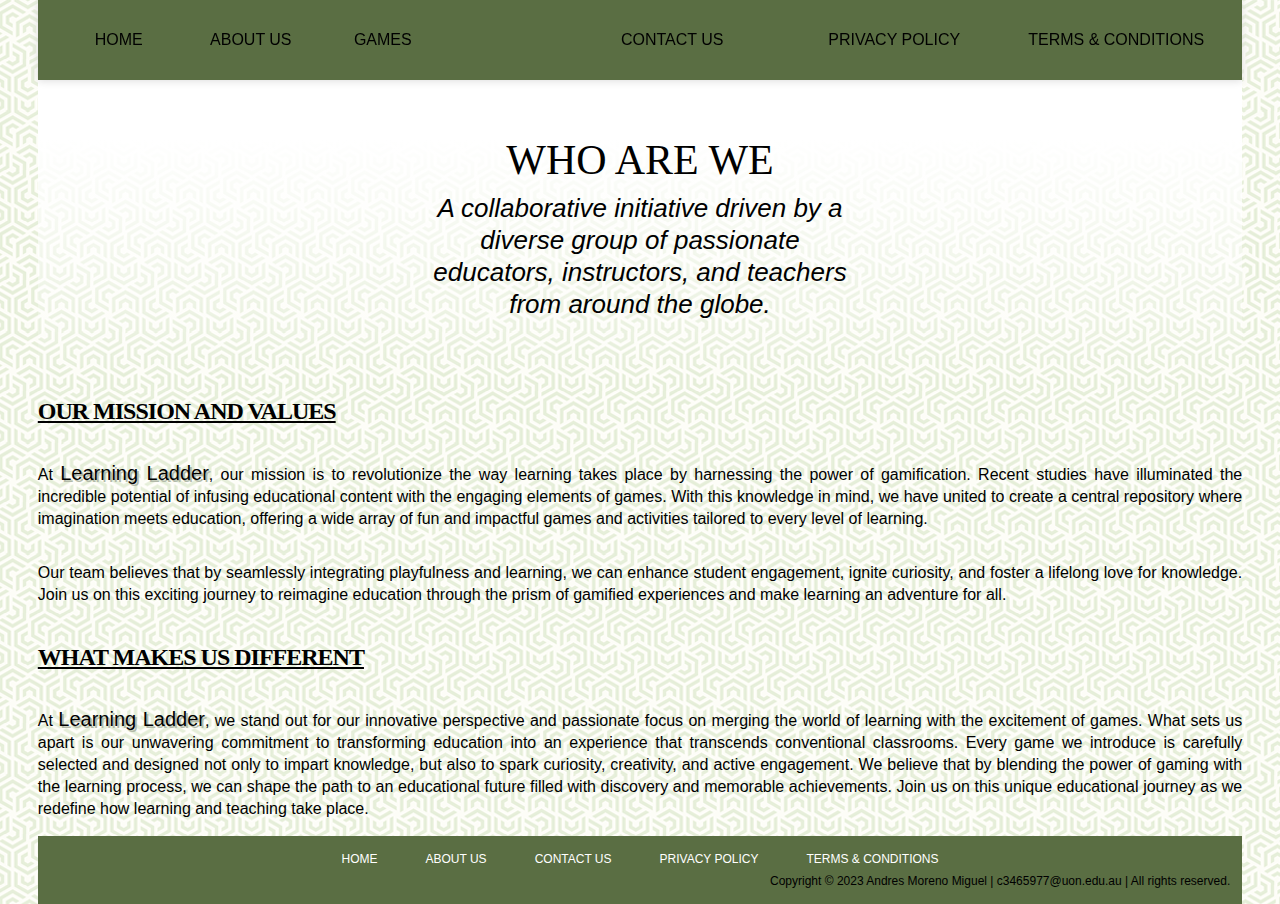
<file: about.html>
<!--Copyright © 2023 Andres Moreno Miguel | c3465977@uon.edu.au | All rights reserved.
    AUTHOR: Andres Moreno Miguel
    STUDENT ID: c3465977
    FILE NAME: about.html
    DATE: 31st July 2023
-->

<!DOCTYPE html>
<html lang="en">
	<head>
		<title>
			Learning ladder - About us
		</title>
		
		<meta charset="UTF-8">
		<link rel="stylesheet" href="ericmeyerreset.css">
		<link rel="stylesheet" href="style.css">
		<STYLE>
			html {height: 100%;}
			body {min-height: 100vh; display: flex; flex-direction: column;}
		</STYLE>
	</head>
	
    <body>
        <header>
            <!-- NAVIGATION BAR -->
			<nav class="navbar">
				<div class="left-aligned">
					<ul>
						<li><a href="index.html">Home</a></li>
						<li><a href="about.html">About us</a></li>
						<li class="dropdown">Games
							<div class="dropdown-content">
								<a href="sport-games.html">Sports</a>
								<a href="tabletop-games.html">Tabletop games</a>
							</div>
						</li>
					</ul>
				</div>
				<div class="right-aligned">
					<ul>
						<li><a href="contact.html">Contact us</a></li>
						<li><a href="privacy.html">Privacy Policy</a></li>
						<li><a href="terms.html">Terms & Conditions</a></li>
					</ul>
				</div>
			</nav>
        </header>

        
        <!-- PAGE CONTENT -->
        <main>            
                <!-- Title and description -->
            <section class="content-header">
                <h1>
                    Who are we
                </h1>
                <p>
                    A collaborative initiative driven by a diverse group of passionate educators, instructors, and teachers from around the globe.
                </p>
            </section>
            <section class="content-body">
                <h2>
                    Our mission and values
                </h2>
                <p>
                    At <span class="resalted-text">Learning Ladder</span>, our mission is to revolutionize the way learning takes place by harnessing the power of gamification. Recent studies have illuminated the incredible potential of infusing educational content with the engaging elements of games. With this knowledge in mind, we have united to create a central repository where imagination meets education, offering a wide array of fun and impactful games and activities tailored to every level of learning. 
                </p>
                <p>
                    Our team believes that by seamlessly integrating playfulness and learning, we can enhance student engagement, ignite curiosity, and foster a lifelong love for knowledge. Join us on this exciting journey to reimagine education through the prism of gamified experiences and make learning an adventure for all.
                </p>
                <h2>
                    What makes us different
                </h2>
                <p>
                    At <span class="resalted-text">Learning Ladder</span>, we stand out for our innovative perspective and passionate focus on merging the world of learning with the excitement of games. What sets us apart is our unwavering commitment to transforming education into an experience that transcends conventional classrooms. Every game we introduce is carefully selected and designed not only to impart knowledge, but also to spark curiosity, creativity, and active engagement. We believe that by blending the power of gaming with the learning process, we can shape the path to an educational future filled with discovery and memorable achievements. Join us on this unique educational journey as we redefine how learning and teaching take place.
                </p>
            </section>            
        </main>        
        
        
        <footer class="page-footer">
            <div class="footer-line">
                <ul>
                    <li><a href="index.html">Home</a></li>
                    <li><a href="about.html">About us</a></li>
                    <li><a href="contact.html">Contact us</a></li>
                    <li><a href="privacy.html">Privacy Policy</a></li>
                    <li><a href="terms.html">Terms & Conditions</a></li>
                </ul>
            </div>
            <div class="footer-line">
                <strong id="copyrightStatement">Copyright © 2023 Andres Moreno Miguel | c3465977@uon.edu.au | All rights reserved.</strong>
            </div>
        </footer>
    </body>
</html>
</file>
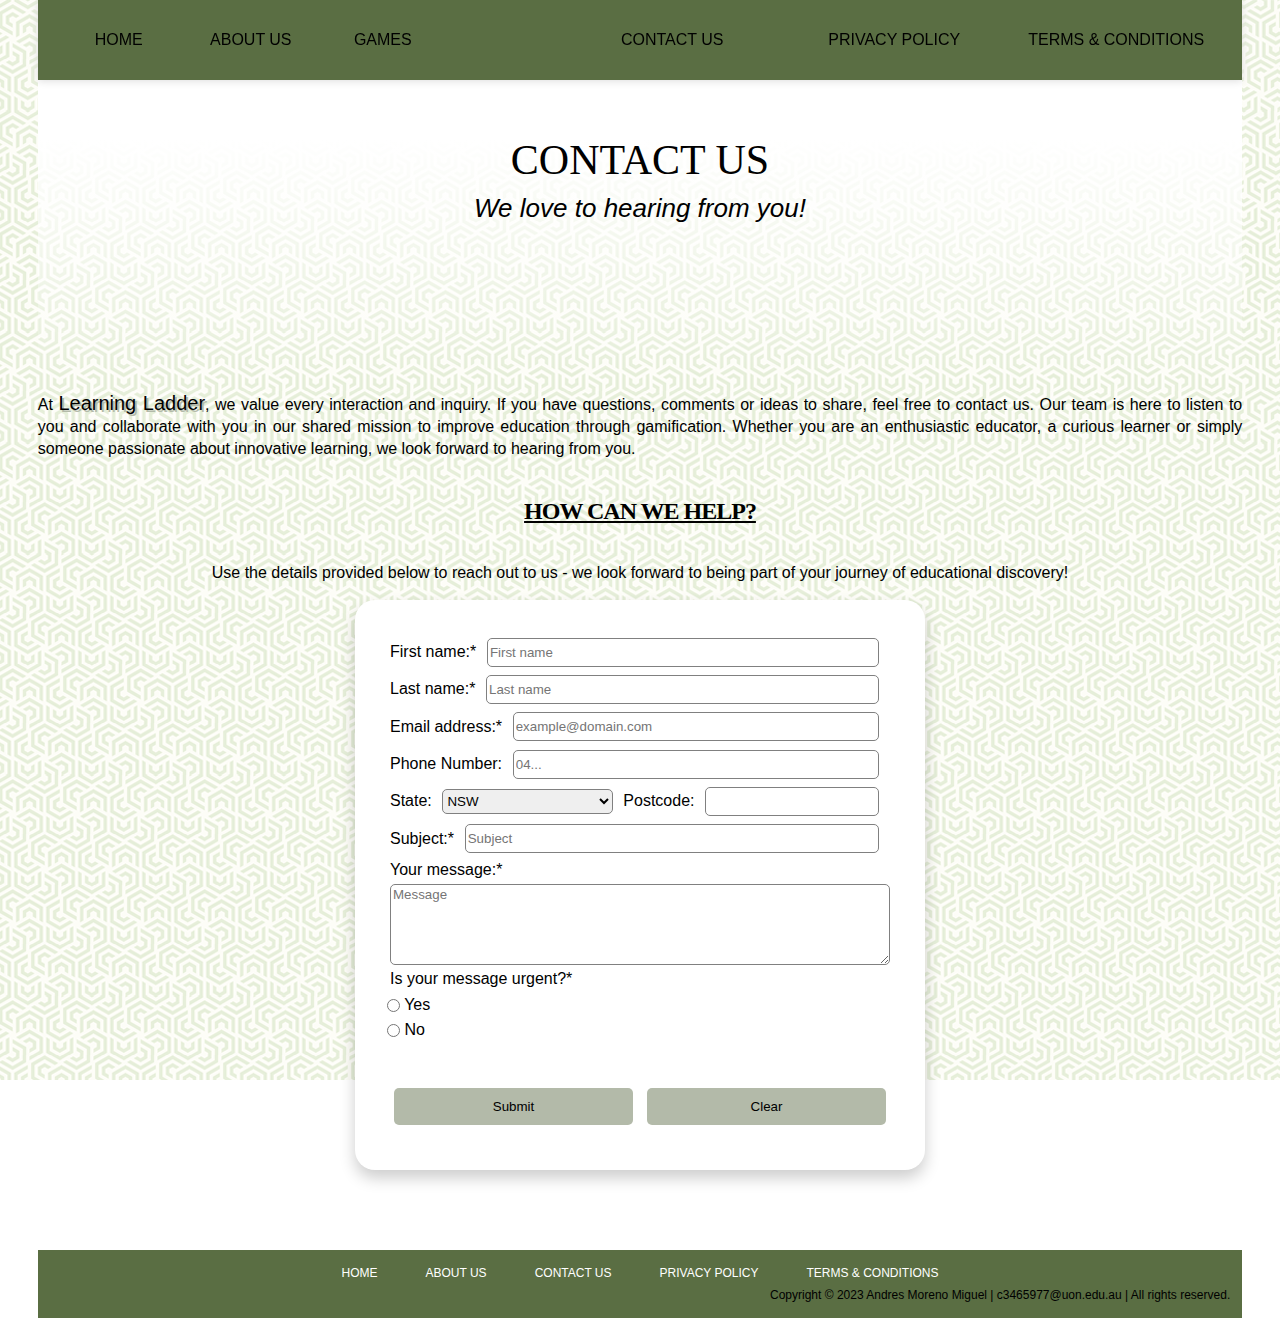
<file: contact.html>
<!--Copyright © 2023 Andres Moreno Miguel | c3465977@uon.edu.au | All rights reserved.
    AUTHOR: Andres Moreno Miguel
    STUDENT ID: c3465977
    FILE NAME: contact.html
    DATE: 31st July 2023
-->

<!DOCTYPE html>
<html lang="en">
    <head>
        <title>
            Learning ladder - Contact
        </title>
        
        <meta charset="UTF-8">
        <link rel="stylesheet" href="ericmeyerreset.css">
        <link rel="stylesheet" href="style.css">
        <STYLE>
            html {height: 100%;}
            body {min-height: 100vh; display: flex; flex-direction: column;}
        </STYLE>
    </head>
	
    <body>
        <header>
            <!-- NAVIGATION BAR -->
			<nav class="navbar">
				<div class="left-aligned">
					<ul>
						<li><a href="index.html">Home</a></li>
						<li><a href="about.html">About us</a></li>
						<li class="dropdown">Games
							<div class="dropdown-content">
								<a href="sport-games.html">Sports</a>
								<a href="tabletop-games.html">Tabletop games</a>
							</div>
						</li>
					</ul>
				</div>
				<div class="right-aligned">
					<ul>
						<li><a href="contact.html">Contact us</a></li>
						<li><a href="privacy.html">Privacy Policy</a></li>
						<li><a href="terms.html">Terms & Conditions</a></li>
					</ul>
				</div>
			</nav>
        </header>
        
        <!-- PAGE CONTENT -->
        <main>
            <section class="content-header">
                <h1>Contact us</h1>
                <p>We love to hearing from you!</p>
            </section>
            <section class="content-body">
                <p>
                    At <span class="resalted-text">Learning Ladder</span>, we value every interaction and inquiry. If you have questions, comments or ideas to share, feel free to contact us. Our team is here to listen to you and collaborate with you in our shared mission to improve education through gamification. Whether you are an enthusiastic educator, a curious learner or simply someone passionate about innovative learning, we look forward to hearing from you.
                </p>                
                <h2 style="text-align: center;">How can we help?</h2>
                <p style="text-align: center;">Use the details provided below to reach out to us - we look forward to being part of your journey of educational discovery!</p>
                <div id="formContainer">
                    <form id="contactForm" action="https://jkorpela.fi/cgi-bin/echo.cgi" method="post">
                        <div class="form-line">
                            <label for="firstName">First name:*</label>
                            <input id="firstName" type="text" required placeholder="First name">
                        </div>
                        <div class="form-line">
                            <label for="lastName">Last name:*</label>
                            <input id="lastName" type="text" required placeholder="Last name">
                        </div>
                        <div class="form-line">
                            <label for="email">Email address:*</label>
                            <input id="email" type="email" required placeholder="example@domain.com">
                        </div>
                        <div class="form-line">
                            <label for="phone">Phone Number:</label>
                            <input id="phone" type="tel" placeholder="04...">
                        </div>
                        <div class="form-line">
                            <label for="state">State:</label>
                            <select id="state" name="state">
                                <option value="NSW">NSW</option>
                                <option value="QLD">QLD</option>
                                <option value="SA">SA</option>
                                <option value="TAS">TAS</option>
                                <option value="VIC">VIC</option>
                                <option value="WA">WA</option>
                            </select>
        
                            <label for="postcode">Postcode:</label>
                            <input id="postcode" type="text" size="4" maxlength="4">
                        </div>
                        <div class="form-line">
                            <label for="subject">Subject:*</label>
                            <input id="subject" type="text" required placeholder="Subject">
                        </div>
                        <div class="form-line">
                            <label for="message">Your message:*</label>
                        </div>
                        <div class="form-line">
                            <textarea id="message" name="message" rows=5 required placeholder="Message"></textarea>
                        </div>
                        <div class="form-line">
                            Is your message urgent?*
                        </div>
                        <div>
                            <input id="yes" type="radio" name="messageUrgency" required>
                            <label for="yes">Yes</label><br>
                            <input id="no" type="radio" name="messageUrgency">
                            <label for="no">No</label><br>
                        </div>
                        <div class="form-buttons">
                            <button type="submit">Submit</button>
                            <button type="reset">Clear</button>
                        </div>
                    </form>
                </div>

            </section>
        </main>
                
        
        <footer class="page-footer">
            <div class="footer-line">
                <ul>
                    <li><a href="index.html">Home</a></li>
                    <li><a href="about.html">About us</a></li>
                    <li><a href="contact.html">Contact us</a></li>
                    <li><a href="privacy.html">Privacy Policy</a></li>
                    <li><a href="terms.html">Terms & Conditions</a></li>
                </ul>
            </div>
            <div class="footer-line">
                <strong id="copyrightStatement">Copyright © 2023 Andres Moreno Miguel | c3465977@uon.edu.au | All rights reserved.</strong>
            </div>
        </footer>
    </body>
</html>
</file>
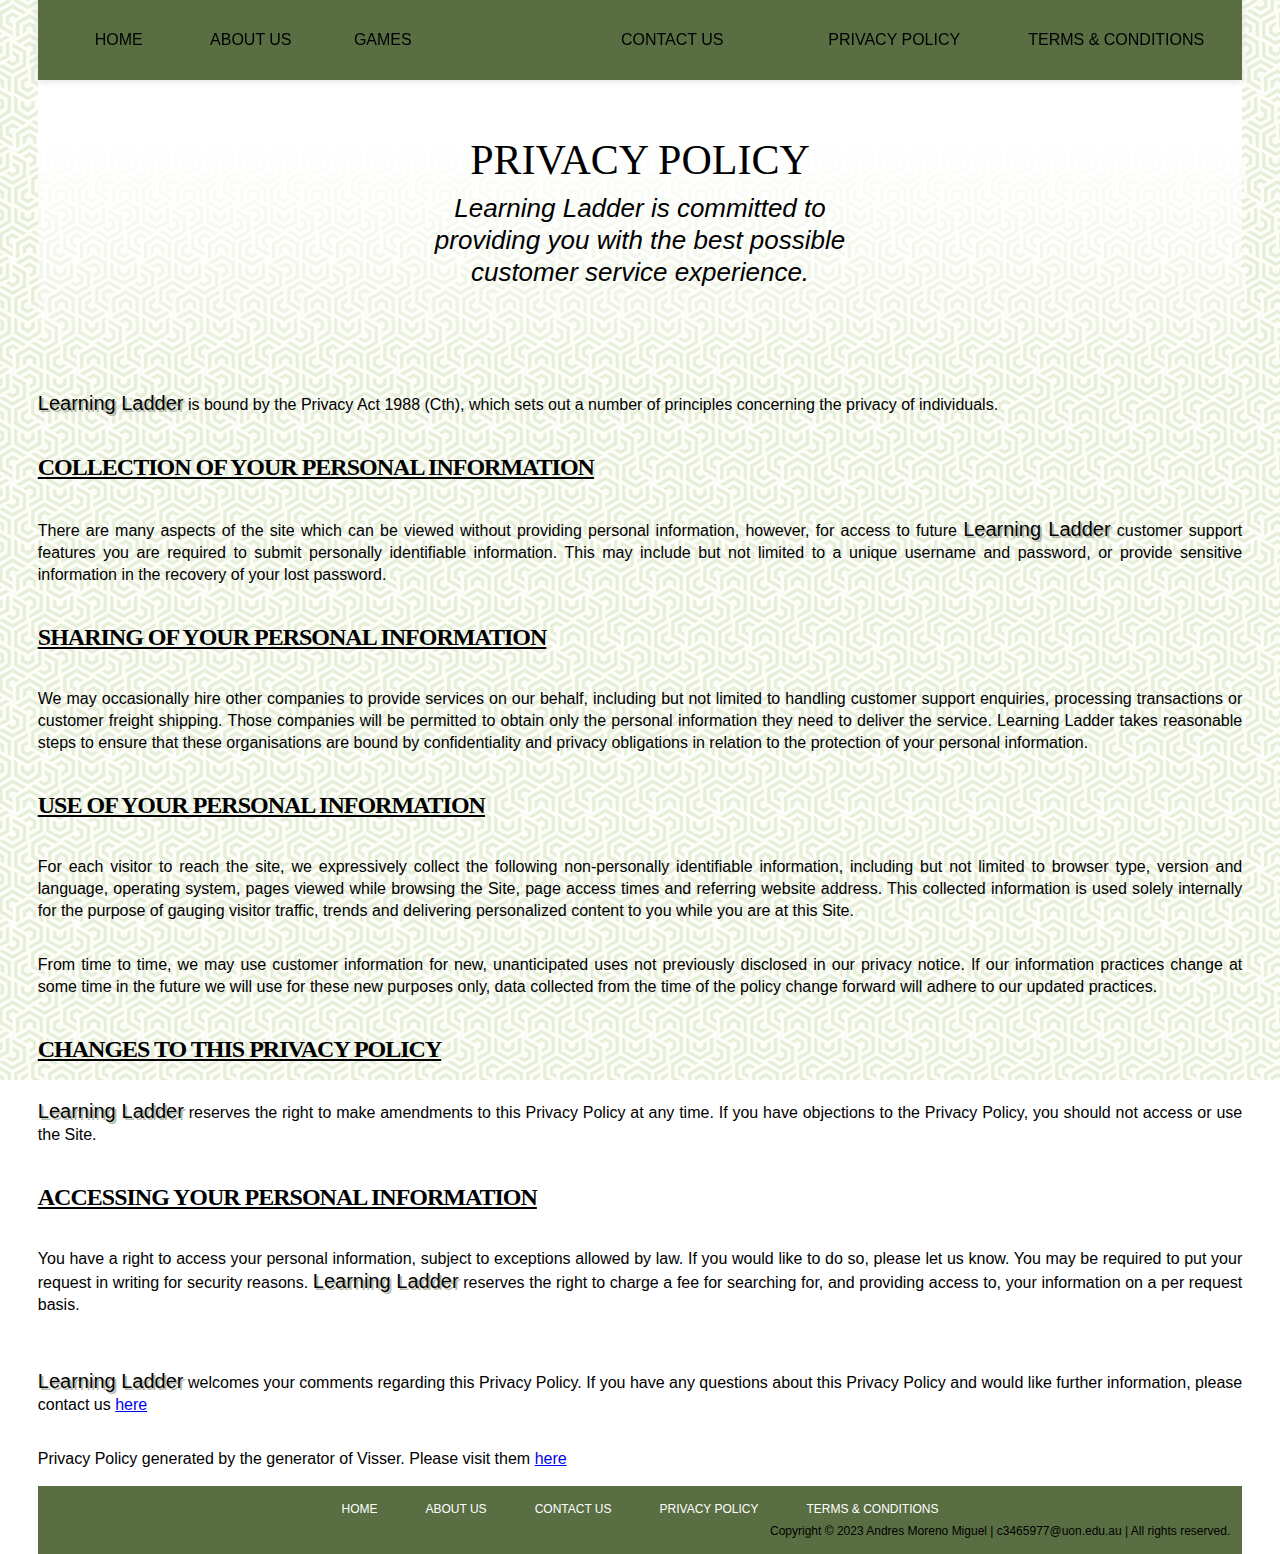
<file: privacy.html>
<!--Copyright © 2023 Andres Moreno Miguel | c3465977@uon.edu.au | All rights reserved.
    AUTHOR: Andres Moreno Miguel
    STUDENT ID: c3465977
    FILE NAME: privacy.html
    DATE: 31st July 2023
-->

<!DOCTYPE html>
<html lang="en">
    <head>
        <title>
            Learning ladder - Privacy policy
        </title>
        
        <meta charset="UTF-8">
        <link rel="stylesheet" href="ericmeyerreset.css">
        <link rel="stylesheet" href="style.css">
        <STYLE>
            html {height: 100%;}
            body {min-height: 100vh; display: flex; flex-direction: column;}
        </STYLE>
    </head>
	
    <body>
        <header>
            <!-- NAVIGATION BAR -->
			<nav class="navbar">
				<div class="left-aligned">
					<ul>
						<li><a href="index.html">Home</a></li>
						<li><a href="about.html">About us</a></li>
						<li class="dropdown">Games
							<div class="dropdown-content">
								<a href="sport-games.html">Sports</a>
								<a href="tabletop-games.html">Tabletop games</a>
							</div>
						</li>
					</ul>
				</div>
				<div class="right-aligned">
					<ul>
						<li><a href="contact.html">Contact us</a></li>
						<li><a href="privacy.html">Privacy Policy</a></li>
						<li><a href="terms.html">Terms & Conditions</a></li>
					</ul>
				</div>
			</nav>
        </header>

        
        <!-- PAGE CONTENT -->
        <main>
            <section class="content-header">
                <h1>
                    Privacy Policy
                </h1>
                <p>
                    Learning Ladder is committed to providing you with the best possible customer service experience.
                </p>
            </section>
            <section class="content-body">
                <p><span class="resalted-text">Learning Ladder</span> is bound by the Privacy Act 1988 (Cth), which sets out a number of principles concerning the privacy of individuals.</p>
                <h2>Collection of your personal information</h2>
                <p>
                    There are many aspects of the site which can be viewed without providing personal information, however, for access to future <span class="resalted-text">Learning Ladder</span> customer support features you are required to submit personally identifiable information. This may include but not limited to a unique username and password, or provide sensitive information in the recovery of your lost password.
                </p>
                <h2>Sharing of your personal information</h2>
                <p>
                    We may occasionally hire other companies to provide services on our behalf, including but not limited to handling customer support enquiries, processing transactions or customer freight shipping. Those companies will be permitted to obtain only the personal information they need to deliver the service. Learning Ladder takes reasonable steps to ensure that these organisations are bound by confidentiality and privacy obligations in relation to the protection of your personal information.
                </p>
                <h2>Use of your personal information</h2>
                <p>
                    For each visitor to reach the site, we expressively collect the following non-personally identifiable information, including but not limited to browser type, version and language, operating system, pages viewed while browsing the Site, page access times and referring website address. This collected information is used solely internally for the purpose of gauging visitor traffic, trends and delivering personalized content to you while you are at this Site.
                </p>
                <p>
                    From time to time, we may use customer information for new, unanticipated uses not previously disclosed in our privacy notice. If our information practices change at some time in the future we will use for these new purposes only, data collected from the time of the policy change forward will adhere to our updated practices.
                </p>
                <h2>Changes to this Privacy Policy</h2>
                <p>
                    <span class="resalted-text">Learning Ladder</span> reserves the right to make amendments to this Privacy Policy at any time. If you have objections to the Privacy Policy, you should not access or use the Site.
                </p>
                <h2>Accessing Your Personal Information</h2>
                <p>
                    You have a right to access your personal information, subject to exceptions allowed by law. If you would like to do so, please let us know. You may be required to put your request in writing for security reasons. <span class="resalted-text">Learning Ladder</span> reserves the right to charge a fee for searching for, and providing access to, your information on a per request basis.
                </p>
                <br>
                <p>
                    <span class="resalted-text">Learning Ladder</span> welcomes your comments regarding this Privacy Policy. If you have any questions about this Privacy Policy and would like further information, please contact us <a href="contact.html">here</a>
                </p>
				<p>
                    Privacy Policy generated by the generator of Visser. Please visit them <a href="https://www.visser.com.au/blog/generic-privacy-policy-for-australian-websites/">here</a>
                </p>
            </section>
        </main>
        
        
        <footer class="page-footer">
            <div class="footer-line">
                <ul>
                    <li><a href="index.html">Home</a></li>
                    <li><a href="about.html">About us</a></li>
                    <li><a href="contact.html">Contact us</a></li>
                    <li><a href="privacy.html">Privacy Policy</a></li>
                    <li><a href="terms.html">Terms & Conditions</a></li>
                </ul>
            </div>
            <div class="footer-line">
                <strong id="copyrightStatement">Copyright © 2023 Andres Moreno Miguel | c3465977@uon.edu.au | All rights reserved.</strong>
            </div>
        </footer>
    </body>
</html>
</file>
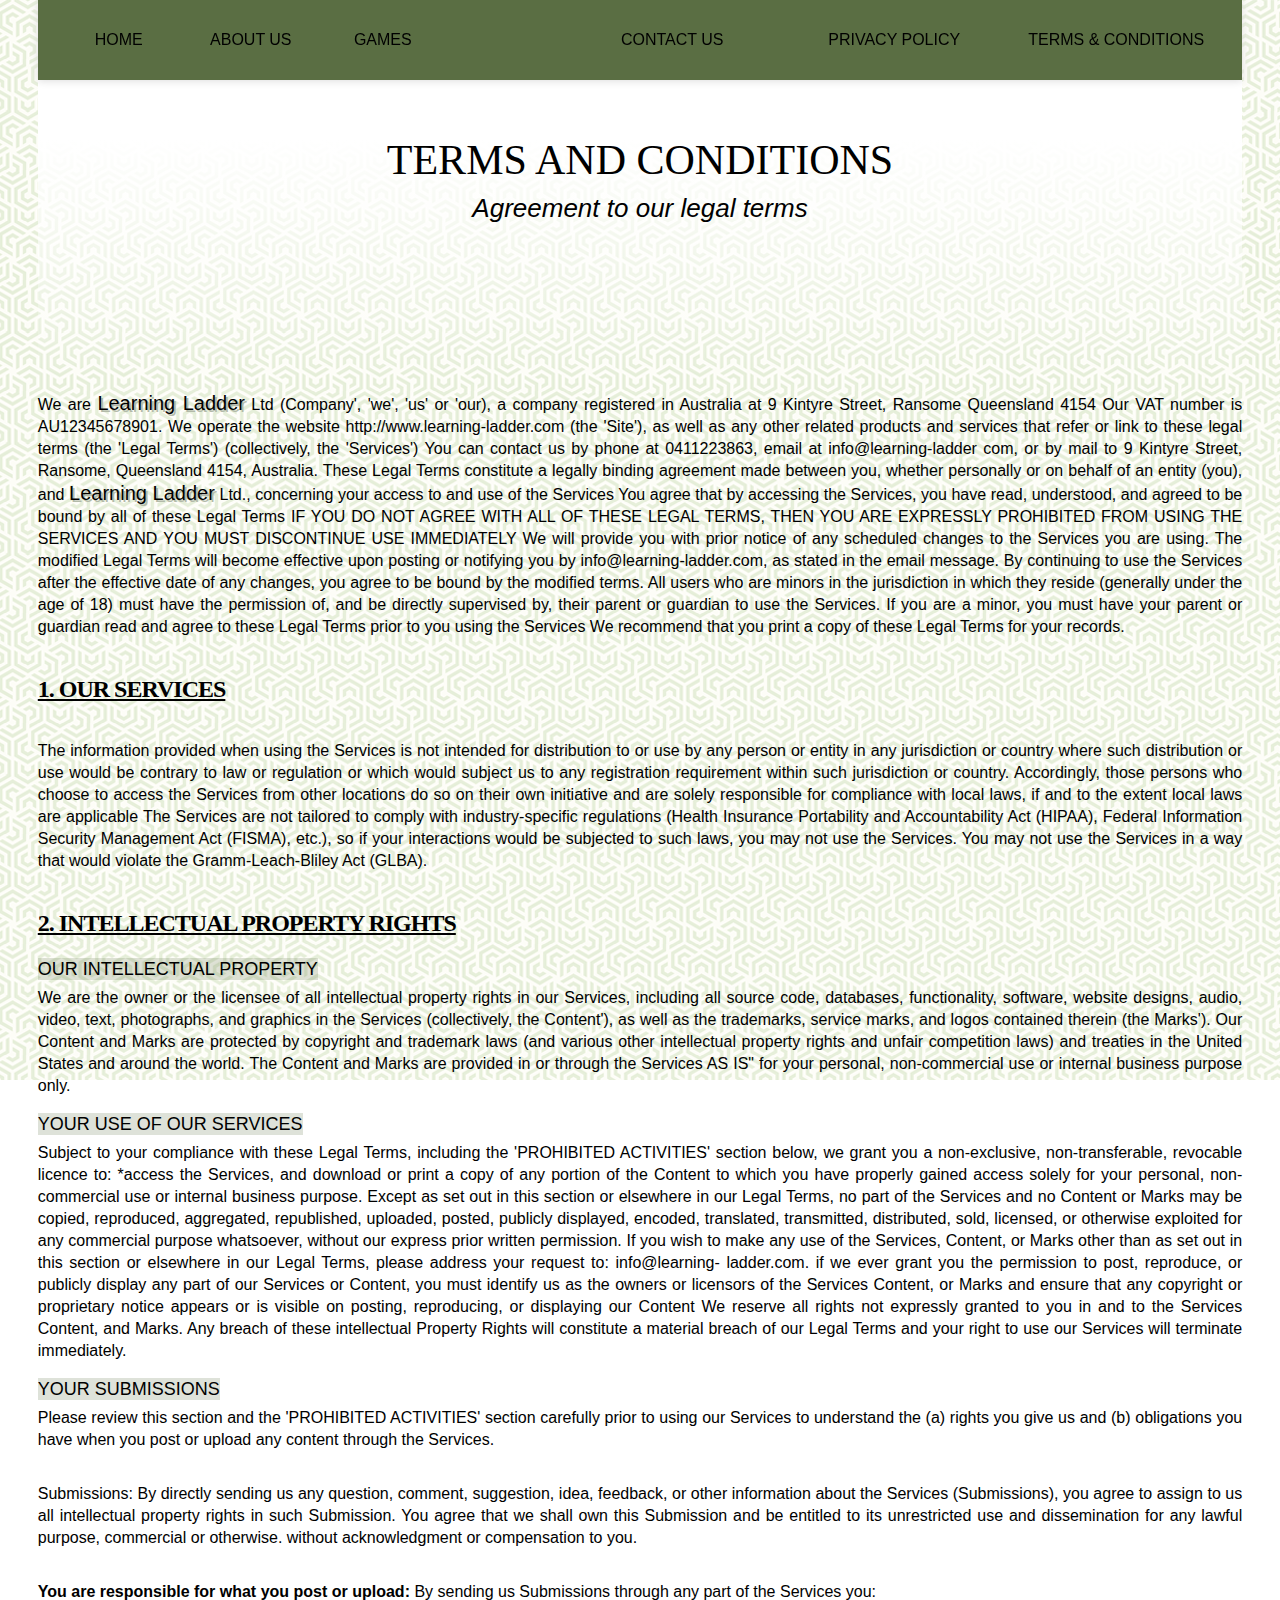
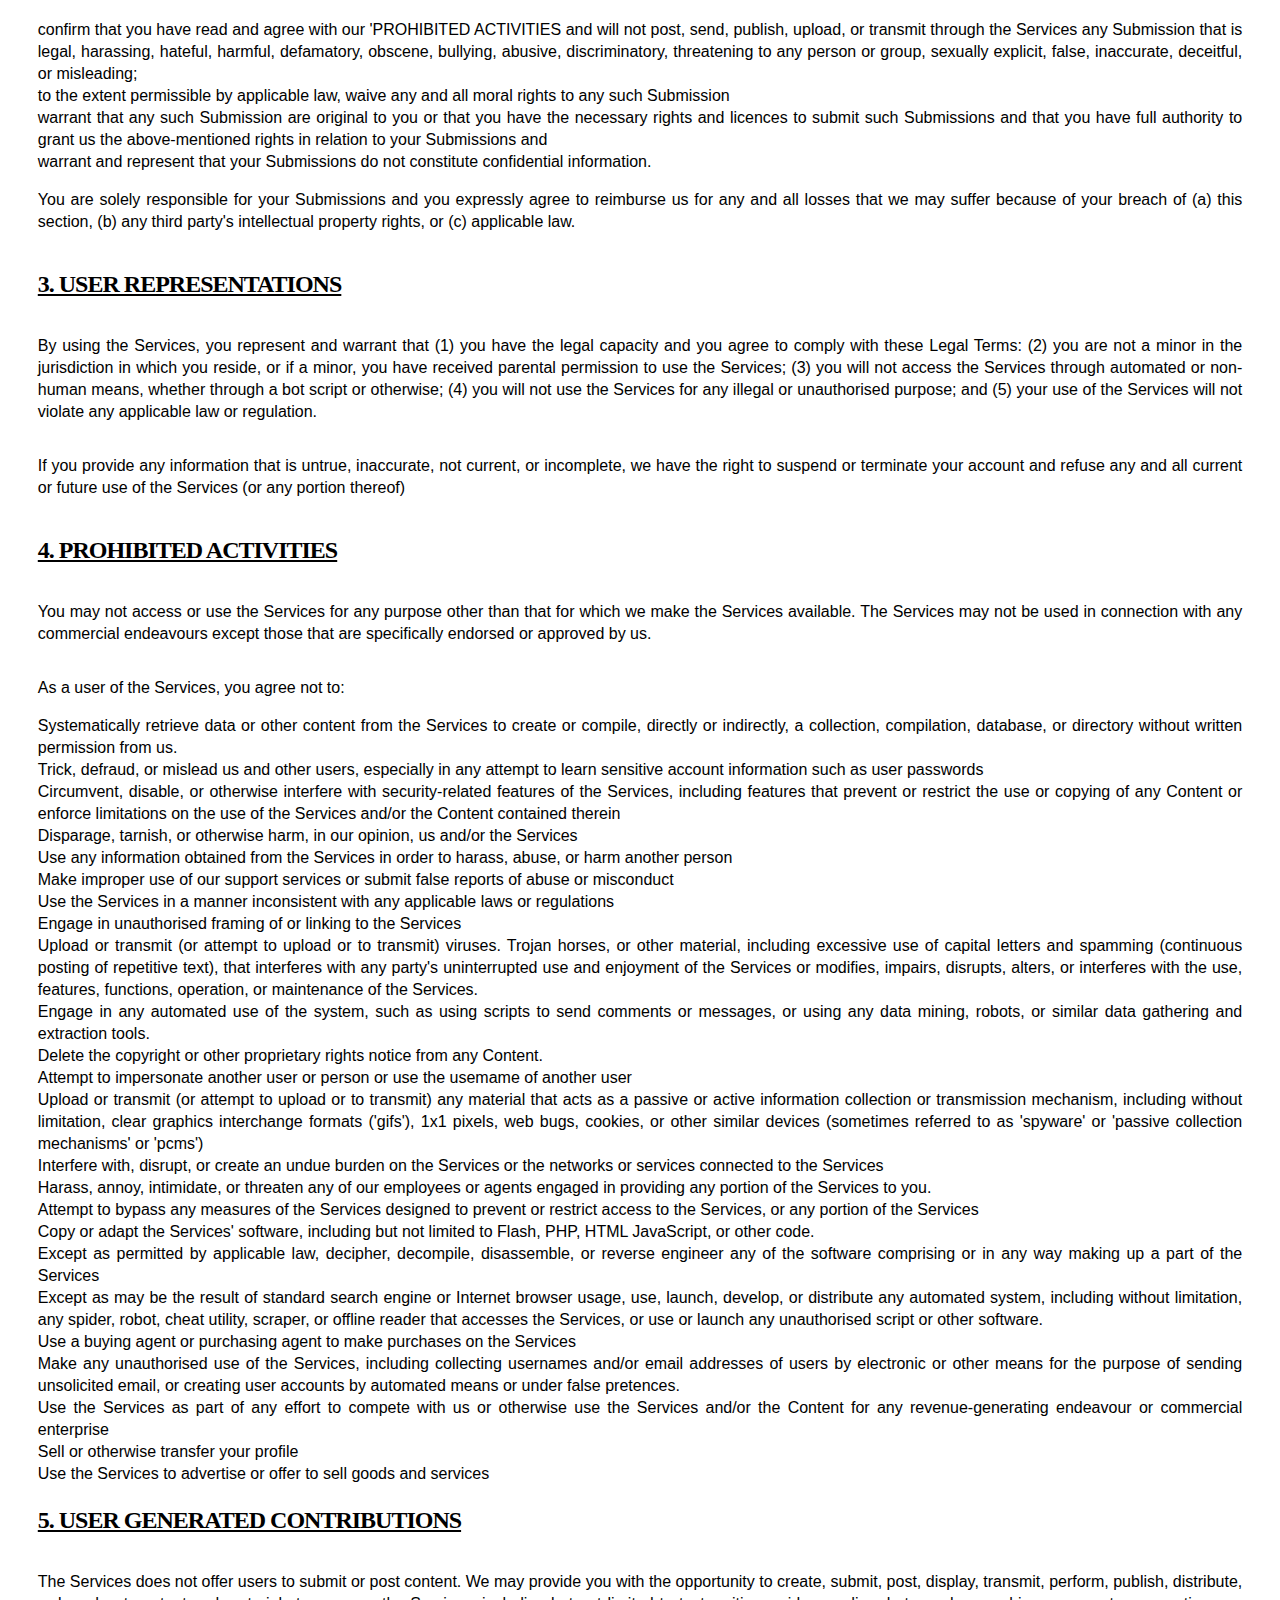
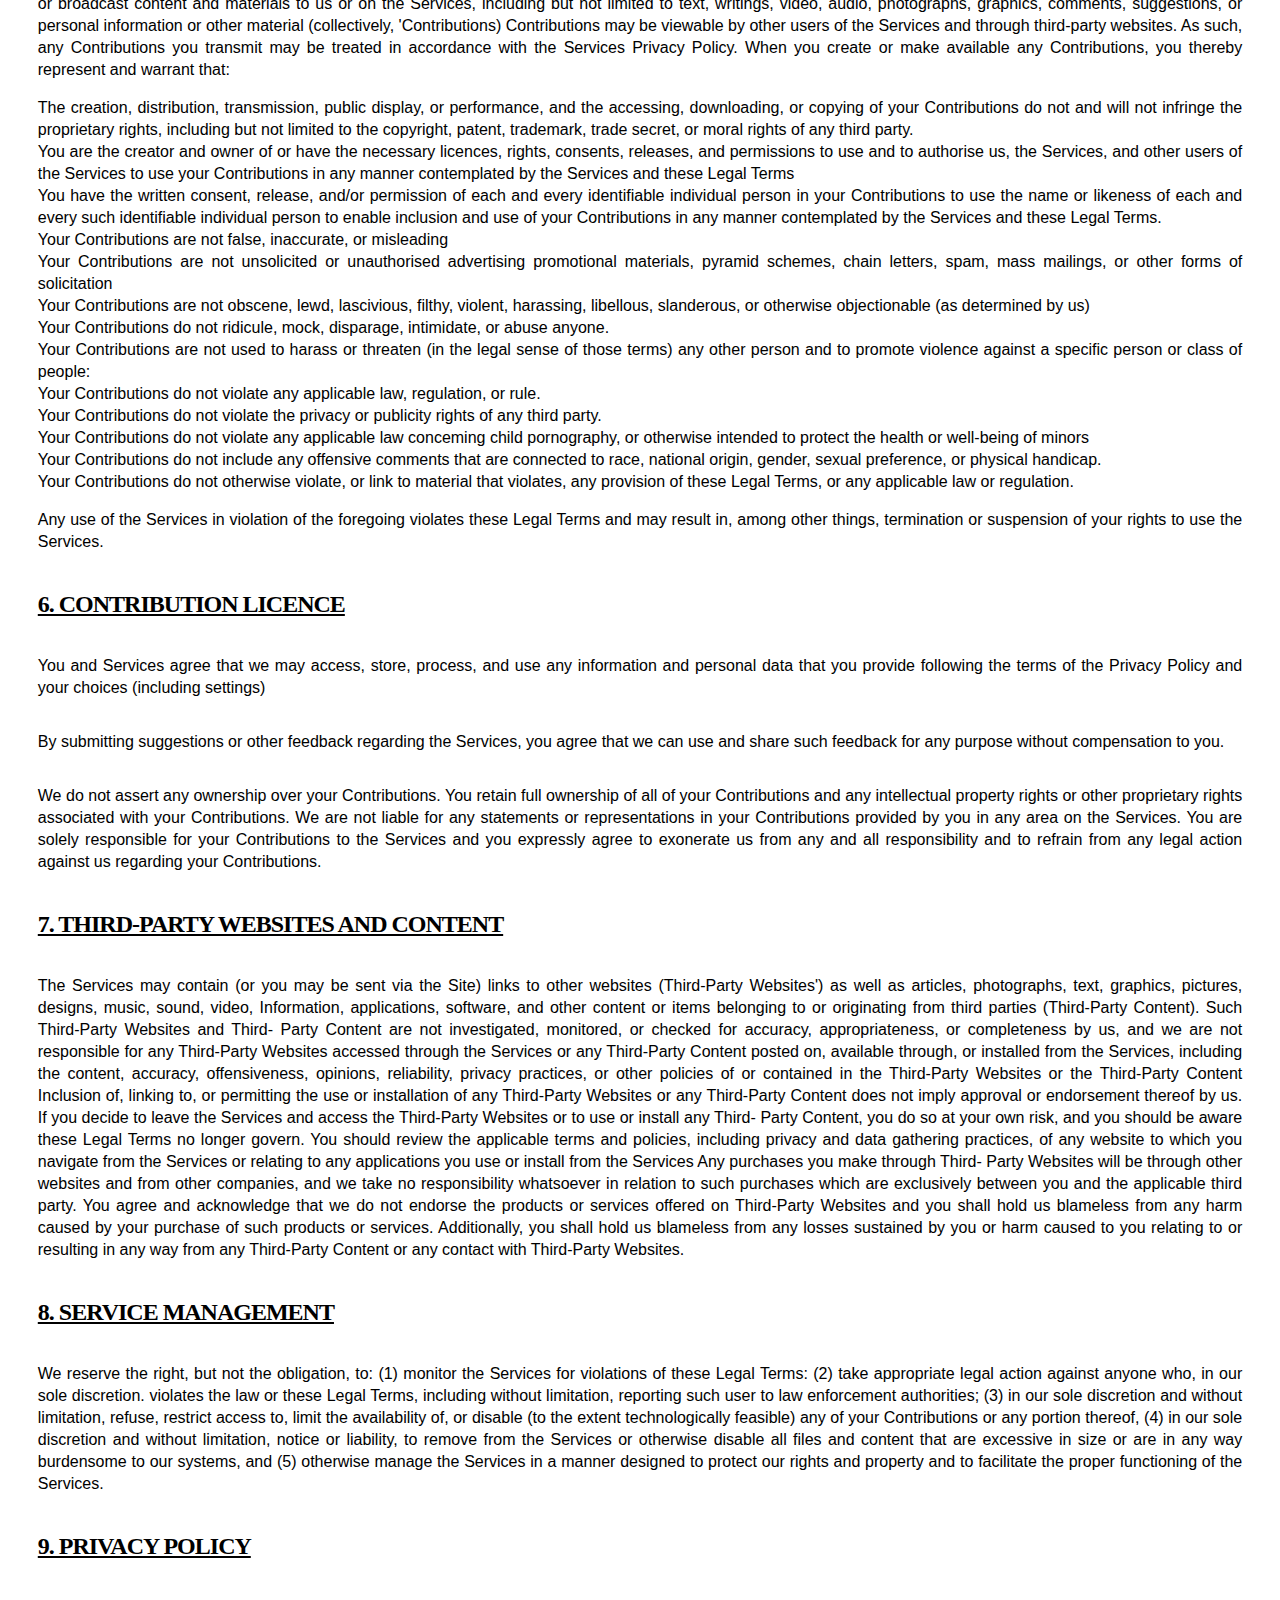
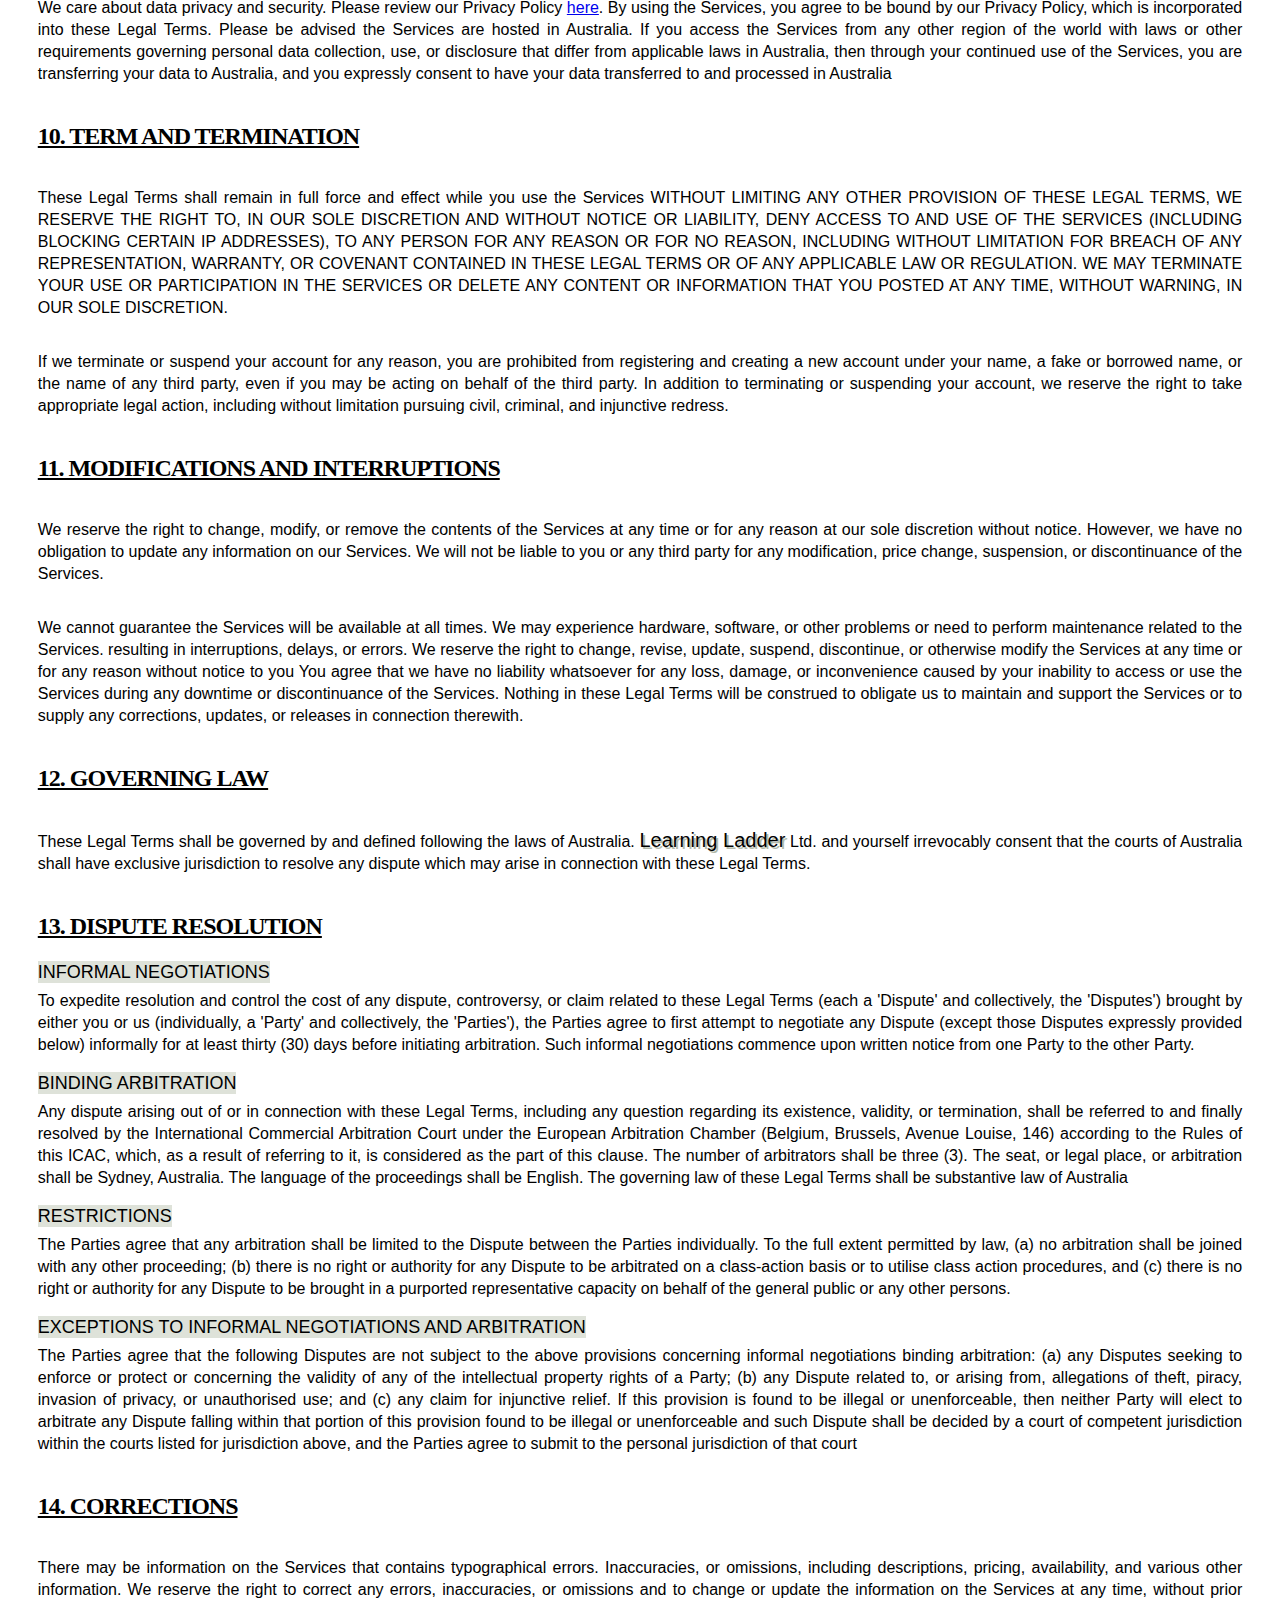
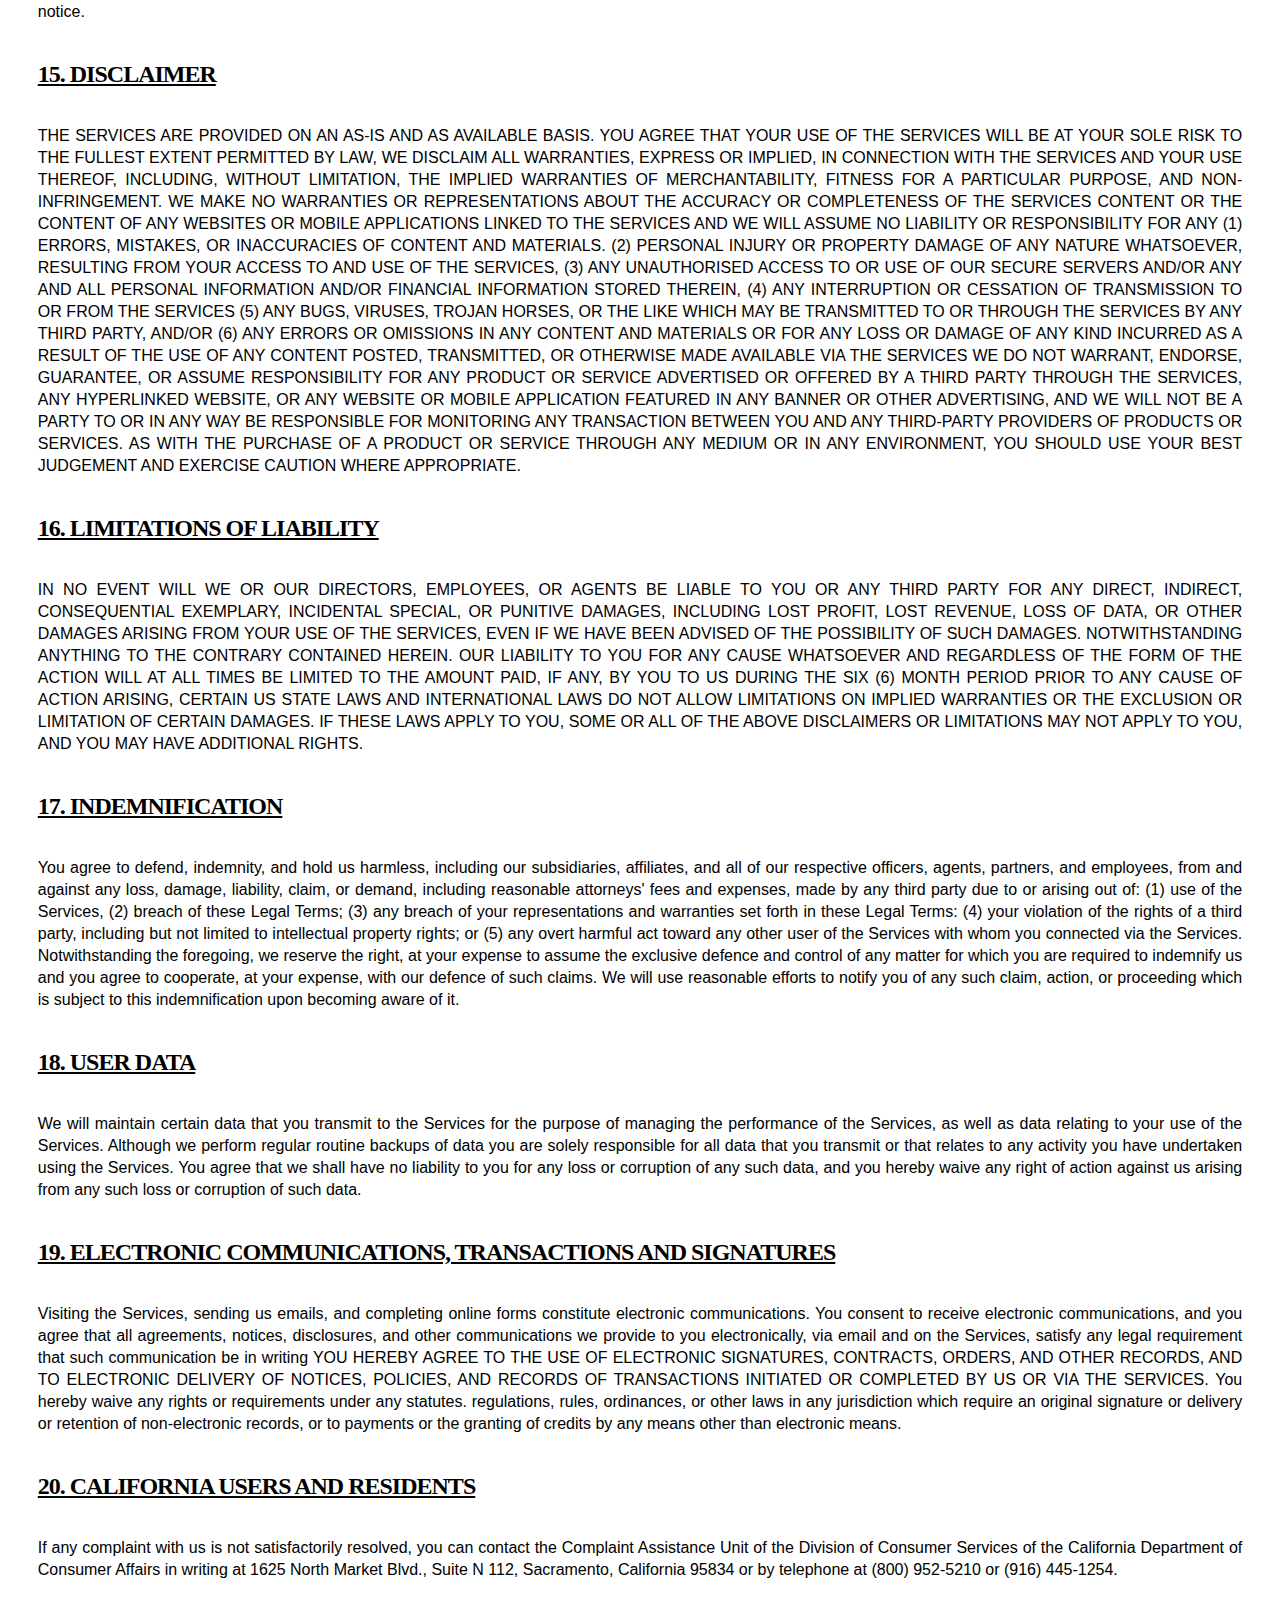
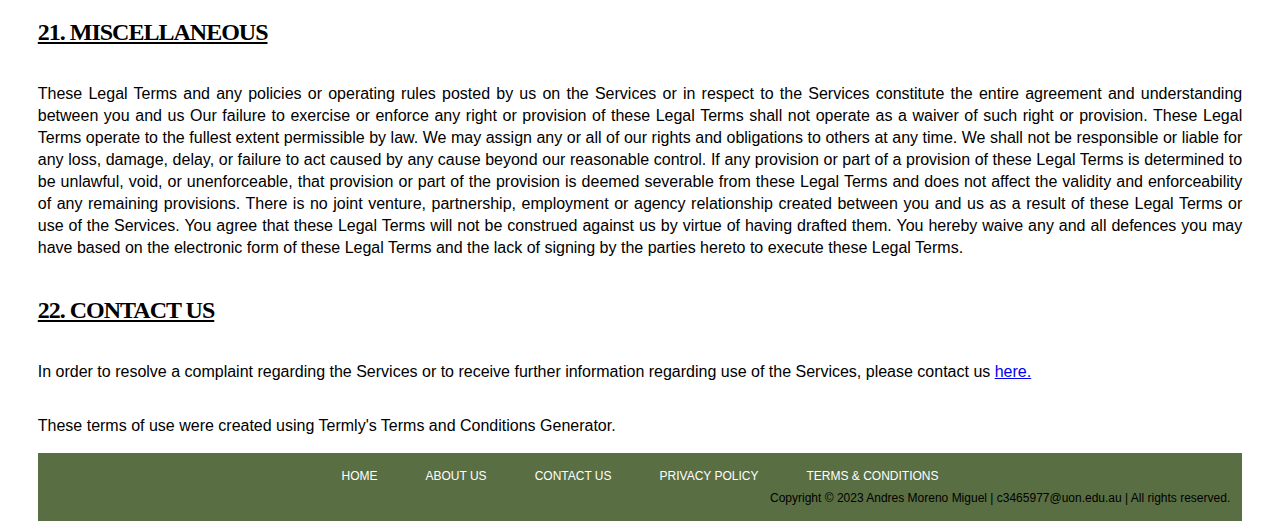
<file: terms.html>
<!--Copyright © 2023 Andres Moreno Miguel | c3465977@uon.edu.au | All rights reserved.
    AUTHOR: Andres Moreno Miguel
    STUDENT ID: c3465977
    FILE NAME: Index.html
    DATE: 31st July 2023
-->

<!DOCTYPE html>
<html lang="en">
    <head>
        <title>
            Learning ladder - Terms and conditions
        </title>
        
        <meta charset="UTF-8">
        <link rel="stylesheet" href="ericmeyerreset.css">
        <link rel="stylesheet" href="style.css">
        <STYLE>
            html {height: 100%;}
            body {min-height: 100vh; display: flex; flex-direction: column;}
        </STYLE>
    </head>
	
    <body>
        <header>
            <!-- NAVIGATION BAR -->
			<nav class="navbar">
				<div class="left-aligned">
					<ul>
						<li><a href="index.html">Home</a></li>
						<li><a href="about.html">About us</a></li>
						<li class="dropdown">Games
							<div class="dropdown-content">
								<a href="sport-games.html">Sports</a>
								<a href="tabletop-games.html">Tabletop games</a>
							</div>
						</li>
					</ul>
				</div>
				<div class="right-aligned">
					<ul>
						<li><a href="contact.html">Contact us</a></li>
						<li><a href="privacy.html">Privacy Policy</a></li>
						<li><a href="terms.html">Terms & Conditions</a></li>
					</ul>
				</div>
			</nav>
        </header>
        
        <!-- PAGE CONTENT -->
        <main>
            <section class="content-header">
                <h1>
                    Terms and conditions
                </h1>
                <p>
                    Agreement to our legal terms
                </p>
            </section>
            <section class="content-body">
                <p>
                    We are <span class="resalted-text">Learning Ladder</span> Ltd (Company', 'we', 'us' or 'our), a company registered in Australia at 9 Kintyre Street, Ransome Queensland 4154 Our VAT number is AU12345678901.
                    We operate the website http://www.learning-ladder.com (the 'Site'), as well as any other related products and services that refer or link to these legal terms (the 'Legal Terms') (collectively, the 'Services')
                    You can contact us by phone at 0411223863, email at info@learning-ladder com, or by mail to 9 Kintyre Street, Ransome, Queensland 4154, Australia.
                    These Legal Terms constitute a legally binding agreement made between you, whether personally or on behalf of an entity (you), and <span class="resalted-text">Learning Ladder</span> Ltd., concerning your access to and use of the Services You agree that by accessing the Services, you have read, understood, and agreed to be bound by all of these Legal Terms IF YOU DO NOT AGREE WITH ALL OF THESE LEGAL TERMS, THEN YOU ARE EXPRESSLY PROHIBITED FROM USING THE SERVICES AND YOU MUST DISCONTINUE USE IMMEDIATELY
                    We will provide you with prior notice of any scheduled changes to the Services you are using. The modified Legal Terms will become effective upon posting or notifying you by info@learning-ladder.com, as stated in the email message. By continuing to use the Services after the effective date of any changes, you agree to be bound by the modified terms.
                    All users who are minors in the jurisdiction in which they reside (generally under the age of 18) must have the permission of, and be directly supervised by, their parent or guardian to use the Services. If you are a minor, you must have your parent or guardian read and agree to these Legal Terms prior to you using the Services
                    We recommend that you print a copy of these Legal Terms for your records.
                </p>
                <h2>
                    1. Our Services
                </h2>
                <p>
                    The information provided when using the Services is not intended for distribution to or use by any person or entity in any jurisdiction or country where such distribution or use would be contrary to law or regulation or which would subject us to any registration requirement within such jurisdiction or country. Accordingly, those persons who choose to access the Services from other locations do so on their own initiative and are solely responsible for compliance with local laws, if and to the extent local laws are applicable
                    The Services are not tailored to comply with industry-specific regulations (Health Insurance Portability and Accountability Act (HIPAA), Federal Information Security Management Act (FISMA), etc.), so if your interactions would be subjected to such laws, you may not use the Services. You may not use the Services in a way that would violate the Gramm-Leach-Bliley Act (GLBA).
                </p>
                <h2>
                    2. Intellectual property rights
                </h2>
                <h3>
                    Our intellectual property
                </h3>
                <p>
                    We are the owner or the licensee of all intellectual property rights in our Services, including all source code, databases, functionality, software, website designs, audio, video, text, photographs, and graphics in the Services (collectively, the Content'), as well as the trademarks, service marks, and logos contained therein (the Marks').
                    Our Content and Marks are protected by copyright and trademark laws (and various other intellectual property rights and unfair competition laws) and treaties in the United States and
                    around the world.
                    The Content and Marks are provided in or through the Services AS IS" for your personal, non-commercial use or internal business purpose only.
                </p>
                <h3>
                    Your use of our Services
                </h3>
                <p>
                    Subject to your compliance with these Legal Terms, including the 'PROHIBITED ACTIVITIES' section below, we grant you a non-exclusive, non-transferable, revocable licence to:
*access the Services, and download or print a copy of any portion of the Content to which you have properly gained access solely for your personal, non-commercial use or internal business purpose.
Except as set out in this section or elsewhere in our Legal Terms, no part of the Services and no Content or Marks may be copied, reproduced, aggregated, republished, uploaded, posted, publicly displayed, encoded, translated, transmitted, distributed, sold, licensed, or otherwise exploited for any commercial purpose whatsoever, without our express prior written permission.
If you wish to make any use of the Services, Content, or Marks other than as set out in this section or elsewhere in our Legal Terms, please address your request to: info@learning- ladder.com. if we ever grant you the permission to post, reproduce, or publicly display any part of our Services or Content, you must identify us as the owners or licensors of the Services
Content, or Marks and ensure that any copyright or proprietary notice appears or is visible on posting, reproducing, or displaying our Content
We reserve all rights not expressly granted to you in and to the Services Content, and Marks.
Any breach of these intellectual Property Rights will constitute a material breach of our Legal Terms and your right to use our Services will terminate immediately.
                </p>
                <h3>
                    Your submissions
                </h3>
                <p>
                    Please review this section and the 'PROHIBITED ACTIVITIES' section carefully prior to using our Services to understand the (a) rights you give us and (b) obligations you have when you post or upload any content through the Services.
                </p>
                <p>
                    <b>Submissions:</b> By directly sending us any question, comment, suggestion, idea, feedback, or other information about the Services (Submissions), you agree to assign to us all intellectual property rights in such Submission. You agree that we shall own this Submission and be entitled to its unrestricted use and dissemination for any lawful purpose, commercial or otherwise. without acknowledgment or compensation to you.
                </p>
				<p>
                    <strong>You are responsible for what you post or upload:</strong> By sending us Submissions through any part of the Services you:
                </p>
                <ul>
                    <li>confirm that you have read and agree with our 'PROHIBITED ACTIVITIES and will not post, send, publish, upload, or transmit through the Services any Submission that is legal, harassing, hateful, harmful, defamatory, obscene, bullying, abusive, discriminatory, threatening to any person or group, sexually explicit, false, inaccurate, deceitful, or misleading;</li>
                    <li>to the extent permissible by applicable law, waive any and all moral rights to any such Submission</li>
                    <li>warrant that any such Submission are original to you or that you have the necessary rights and licences to submit such Submissions and that you have full authority to grant us the above-mentioned rights in relation to your Submissions and</li>
                    <li>warrant and represent that your Submissions do not constitute confidential information.</li>
                </ul>
                <p>
                    You are solely responsible for your Submissions and you expressly agree to reimburse us for any and all losses that we may suffer because of your breach of (a) this section, (b) any third party's intellectual property rights, or (c) applicable law.
                </p>
                <h2>3. User representations</h2>
                <p>
                    By using the Services, you represent and warrant that (1) you have the legal capacity and you agree to comply with these Legal Terms: (2) you are not a minor in the jurisdiction in which you reside, or if a minor, you have received parental permission to use the Services; (3) you will not access the Services through automated or non-human means, whether through a bot script or otherwise; (4) you will not use the Services for any illegal or unauthorised purpose; and (5) your use of the Services will not violate any applicable law or regulation.
                </p>
                <p>
                    If you provide any information that is untrue, inaccurate, not current, or incomplete, we have the right to suspend or terminate your account and refuse any and all current or future use of the Services (or any portion thereof)
                </p>
                <h2>4. Prohibited activities</h2>
                <p>
                    You may not access or use the Services for any purpose other than that for which we make the Services available. The Services may not be used in connection with any commercial endeavours except those that are specifically endorsed or approved by us.
                </p>
                <p>
                    As a user of the Services, you agree not to:
                </p>
                <ul>
                    <li>Systematically retrieve data or other content from the Services to create or compile, directly or indirectly, a collection, compilation, database, or directory without written permission from us.</li>
                    <li>Trick, defraud, or mislead us and other users, especially in any attempt to learn sensitive account information such as user passwords</li>
                    <li>Circumvent, disable, or otherwise interfere with security-related features of the Services, including features that prevent or restrict the use or copying of any Content or enforce limitations on the use of the Services and/or the Content contained therein</li>
                    <li>Disparage, tarnish, or otherwise harm, in our opinion, us and/or the Services</li>
                    <li>Use any information obtained from the Services in order to harass, abuse, or harm another person</li>
                    <li>Make improper use of our support services or submit false reports of abuse or misconduct</li>
                    <li>Use the Services in a manner inconsistent with any applicable laws or regulations</li>
                    <li>Engage in unauthorised framing of or linking to the Services</li>
                    <li>Upload or transmit (or attempt to upload or to transmit) viruses. Trojan horses, or other material, including excessive use of capital letters and spamming (continuous posting of repetitive text), that interferes with any party's uninterrupted use and enjoyment of the Services or modifies, impairs, disrupts, alters, or interferes with the use, features, functions, operation, or maintenance of the Services.</li>
                    <li>Engage in any automated use of the system, such as using scripts to send comments or messages, or using any data mining, robots, or similar data gathering and extraction tools.</li>
                    <li>Delete the copyright or other proprietary rights notice from any Content.</li>
                    <li>Attempt to impersonate another user or person or use the usemame of another user</li>
                    <li>Upload or transmit (or attempt to upload or to transmit) any material that acts as a passive or active information collection or transmission mechanism, including without limitation, clear graphics interchange formats ('gifs'), 1x1 pixels, web bugs, cookies, or other similar devices (sometimes referred to as 'spyware' or 'passive collection mechanisms' or 'pcms')</li>
                    <li>Interfere with, disrupt, or create an undue burden on the Services or the networks or services connected to the Services</li>
                    <li>Harass, annoy, intimidate, or threaten any of our employees or agents engaged in providing any portion of the Services to you.</li>
                    <li>Attempt to bypass any measures of the Services designed to prevent or restrict access to the Services, or any portion of the Services</li>
                    <li>Copy or adapt the Services' software, including but not limited to Flash, PHP, HTML JavaScript, or other code.</li>
                    <li>Except as permitted by applicable law, decipher, decompile, disassemble, or reverse engineer any of the software comprising or in any way making up a part of the Services</li>
                    <li>Except as may be the result of standard search engine or Internet browser usage, use, launch, develop, or distribute any automated system, including without limitation, any spider, robot, cheat utility, scraper, or offline reader that accesses the Services, or use or launch any unauthorised script or other software.</li>
                    <li>Use a buying agent or purchasing agent to make purchases on the Services</li>
                    <li>Make any unauthorised use of the Services, including collecting usernames and/or email addresses of users by electronic or other means for the purpose of sending unsolicited email, or creating user accounts by automated means or under false pretences.</li>
                    <li>Use the Services as part of any effort to compete with us or otherwise use the Services and/or the Content for any revenue-generating endeavour or commercial enterprise</li>
                    <li>Sell or otherwise transfer your profile</li>
                    <li>Use the Services to advertise or offer to sell goods and services</li>                
                </ul>
                <h2>5. User generated contributions</h2>
                <p>
                    The Services does not offer users to submit or post content. We may provide you with the opportunity to create, submit, post, display, transmit, perform, publish, distribute, or broadcast content and materials to us or on the Services, including but not limited to text, writings, video, audio, photographs, graphics, comments, suggestions, or personal information or other material (collectively, 'Contributions) Contributions may be viewable by other users of the Services and through third-party websites. As such, any Contributions you transmit may be treated in accordance with the Services Privacy Policy. When you create or make available any Contributions, you thereby represent and warrant that:
                </p>
                <ul>
                    <li>The creation, distribution, transmission, public display, or performance, and the accessing, downloading, or copying of your Contributions do not and will not infringe the proprietary rights, including but not limited to the copyright, patent, trademark, trade secret, or moral rights of any third party.</li>
                    <li>You are the creator and owner of or have the necessary licences, rights, consents, releases, and permissions to use and to authorise us, the Services, and other users of the Services to use your Contributions in any manner contemplated by the Services and these Legal Terms</li>
                    <li>You have the written consent, release, and/or permission of each and every identifiable individual person in your Contributions to use the name or likeness of each and every such identifiable individual person to enable inclusion and use of your Contributions in any manner contemplated by the Services and these Legal Terms.</li>
                    <li>Your Contributions are not false, inaccurate, or misleading</li>
                    <li>Your Contributions are not unsolicited or unauthorised advertising promotional materials, pyramid schemes, chain letters, spam, mass mailings, or other forms of solicitation</li>
                    <li>Your Contributions are not obscene, lewd, lascivious, filthy, violent, harassing, libellous, slanderous, or otherwise objectionable (as determined by us)</li>
                    <li>Your Contributions do not ridicule, mock, disparage, intimidate, or abuse anyone.</li>
                    <li>Your Contributions are not used to harass or threaten (in the legal sense of those terms) any other person and to promote violence against a specific person or class of people:</li>
                    <li>Your Contributions do not violate any applicable law, regulation, or rule.</li>
                    <li>Your Contributions do not violate the privacy or publicity rights of any third party.</li>
                    <li>Your Contributions do not violate any applicable law conceming child pornography, or otherwise intended to protect the health or well-being of minors</li>
                    <li>Your Contributions do not include any offensive comments that are connected to race, national origin, gender, sexual preference, or physical handicap.</li>
                    <li>Your Contributions do not otherwise violate, or link to material that violates, any provision of these Legal Terms, or any applicable law or regulation.</li>
                </ul>
                <p>
                    Any use of the Services in violation of the foregoing violates these Legal Terms and may result in, among other things, termination or suspension of your rights to use the Services.
                </p>
                <h2>6. Contribution licence</h2>
                <p>
                    You and Services agree that we may access, store, process, and use any information and personal data that you provide following the terms of the Privacy Policy and your choices (including settings)
                </p>
                <p>
                    By submitting suggestions or other feedback regarding the Services, you agree that we can use and share such feedback for any purpose without compensation to you.
                </p>
                <p>
                    We do not assert any ownership over your Contributions. You retain full ownership of all of your Contributions and any intellectual property rights or other proprietary rights associated with your Contributions. We are not liable for any statements or representations in your Contributions provided by you in any area on the Services. You are solely responsible for your Contributions to the Services and you expressly agree to exonerate us from any and all responsibility and to refrain from any legal action against us regarding your Contributions.
                </p>
                <h2>7. Third-party websites and content</h2>
                <p>
                    The Services may contain (or you may be sent via the Site) links to other websites (Third-Party Websites') as well as articles, photographs, text, graphics, pictures, designs, music, sound, video, Information, applications, software, and other content or items belonging to or originating from third parties (Third-Party Content). Such Third-Party Websites and Third- Party Content are not investigated, monitored, or checked for accuracy, appropriateness, or completeness by us, and we are not responsible for any Third-Party Websites accessed through the Services or any Third-Party Content posted on, available through, or installed from the Services, including the content, accuracy, offensiveness, opinions, reliability, privacy practices, or other policies of or contained in the Third-Party Websites or the Third-Party Content Inclusion of, linking to, or permitting the use or installation of any Third-Party Websites or any Third-Party Content does not imply approval or endorsement thereof by us. If you decide to leave the Services and access the Third-Party Websites or to use or install any Third- Party Content, you do so at your own risk, and you should be aware these Legal Terms no longer govern. You should review the applicable terms and policies, including privacy and data gathering practices, of any website to which you navigate from the Services or relating to any applications you use or install from the Services Any purchases you make through Third- Party Websites will be through other websites and from other companies, and we take no responsibility whatsoever in relation to such purchases which are exclusively between you and the applicable third party. You agree and acknowledge that we do not endorse the products or services offered on Third-Party Websites and you shall hold us blameless from any harm caused by your purchase of such products or services. Additionally, you shall hold us blameless from any losses sustained by you or harm caused to you relating to or resulting in any way from any Third-Party Content or any contact with Third-Party Websites.
                </p>
                <h2>8. Service management</h2>
                <p>
                    We reserve the right, but not the obligation, to: (1) monitor the Services for violations of these Legal Terms: (2) take appropriate legal action against anyone who, in our sole discretion. violates the law or these Legal Terms, including without limitation, reporting such user to law enforcement authorities; (3) in our sole discretion and without limitation, refuse, restrict access to, limit the availability of, or disable (to the extent technologically feasible) any of your Contributions or any portion thereof, (4) in our sole discretion and without limitation, notice or liability, to remove from the Services or otherwise disable all files and content that are excessive in size or are in any way burdensome to our systems, and (5) otherwise manage the Services in a manner designed to protect our rights and property and to facilitate the proper functioning of the Services.
                </p>
                <h2>9. Privacy policy</h2>
                <p>
                    We care about data privacy and security. Please review our Privacy Policy <a href="privacy.html"> here</a>. By using the Services, you agree to be bound by our Privacy Policy, which is incorporated into these Legal Terms. Please be advised the Services are hosted in Australia. If you access the Services from any other region of the world with laws or other requirements governing personal data collection, use, or disclosure that differ from applicable laws in Australia, then through your continued use of the Services, you are transferring your data to Australia, and you expressly consent to have your data transferred to and processed in Australia
                </p>
                <h2>10. Term and termination</h2>
                <p>
                    These Legal Terms shall remain in full force and effect while you use the Services WITHOUT LIMITING ANY OTHER PROVISION OF THESE LEGAL TERMS, WE RESERVE THE RIGHT TO, IN OUR SOLE DISCRETION AND WITHOUT NOTICE OR LIABILITY, DENY ACCESS TO AND USE OF THE SERVICES (INCLUDING BLOCKING CERTAIN IP ADDRESSES), TO ANY PERSON FOR ANY REASON OR FOR NO REASON, INCLUDING WITHOUT LIMITATION FOR BREACH OF ANY REPRESENTATION, WARRANTY, OR COVENANT CONTAINED IN THESE LEGAL TERMS OR OF ANY APPLICABLE LAW OR REGULATION. WE MAY TERMINATE YOUR USE OR PARTICIPATION IN THE SERVICES OR DELETE ANY CONTENT OR INFORMATION THAT YOU POSTED AT ANY TIME, WITHOUT WARNING, IN OUR SOLE DISCRETION.
                </p>
                <p>
                    If we terminate or suspend your account for any reason, you are prohibited from registering and creating a new account under your name, a fake or borrowed name, or the name of any third party, even if you may be acting on behalf of the third party. In addition to terminating or suspending your account, we reserve the right to take appropriate legal action, including without limitation pursuing civil, criminal, and injunctive redress.
                </p>
                <h2>11. Modifications and interruptions</h2>
                <p>
                    We reserve the right to change, modify, or remove the contents of the Services at any time or for any reason at our sole discretion without notice. However, we have no obligation to update any information on our Services. We will not be liable to you or any third party for any modification, price change, suspension, or discontinuance of the Services.
                </p>
                <p>
                    We cannot guarantee the Services will be available at all times. We may experience hardware, software, or other problems or need to perform maintenance related to the Services. resulting in interruptions, delays, or errors. We reserve the right to change, revise, update, suspend, discontinue, or otherwise modify the Services at any time or for any reason without notice to you You agree that we have no liability whatsoever for any loss, damage, or inconvenience caused by your inability to access or use the Services during any downtime or discontinuance of the Services. Nothing in these Legal Terms will be construed to obligate us to maintain and support the Services or to supply any corrections, updates, or releases in connection therewith.
                </p>
                <h2>12. Governing law</h2>
                <p>
                    These Legal Terms shall be governed by and defined following the laws of Australia. <span class="resalted-text">Learning Ladder</span> Ltd. and yourself irrevocably consent that the courts of Australia shall have exclusive jurisdiction to resolve any dispute which may arise in connection with these Legal Terms.
                </p>
                <h2>13. Dispute resolution</h2>
                <h3>Informal negotiations</h3>
                <p>
                    To expedite resolution and control the cost of any dispute, controversy, or claim related to these Legal Terms (each a 'Dispute' and collectively, the 'Disputes') brought by either you or us (individually, a 'Party' and collectively, the 'Parties'), the Parties agree to first attempt to negotiate any Dispute (except those Disputes expressly provided below) informally for at least thirty (30) days before initiating arbitration. Such informal negotiations commence upon written notice from one Party to the other Party.
                </p>
                <h3>Binding arbitration</h3>
                <p>
                    Any dispute arising out of or in connection with these Legal Terms, including any question regarding its existence, validity, or termination, shall be referred to and finally resolved by the International Commercial Arbitration Court under the European Arbitration Chamber (Belgium, Brussels, Avenue Louise, 146) according to the Rules of this ICAC, which, as a result of referring to it, is considered as the part of this clause. The number of arbitrators shall be three (3). The seat, or legal place, or arbitration shall be Sydney, Australia. The language of the proceedings shall be English. The governing law of these Legal Terms shall be substantive law of Australia
                </p>
                <h3>Restrictions</h3>
                <p>
                    The Parties agree that any arbitration shall be limited to the Dispute between the Parties individually. To the full extent permitted by law, (a) no arbitration shall be joined with any other proceeding; (b) there is no right or authority for any Dispute to be arbitrated on a class-action basis or to utilise class action procedures, and (c) there is no right or authority for any Dispute to be brought in a purported representative capacity on behalf of the general public or any other persons.
                </p>
                <h3>Exceptions to informal negotiations and arbitration</h3>
                <p>
                    The Parties agree that the following Disputes are not subject to the above provisions concerning informal negotiations binding arbitration: (a) any Disputes seeking to enforce or protect or concerning the validity of any of the intellectual property rights of a Party; (b) any Dispute related to, or arising from, allegations of theft, piracy, invasion of privacy, or unauthorised use; and (c) any claim for injunctive relief. If this provision is found to be illegal or unenforceable, then neither Party will elect to arbitrate any Dispute falling within that portion of this provision found to be illegal or unenforceable and such Dispute shall be decided by a court of competent jurisdiction within the courts listed for jurisdiction above, and the Parties agree to submit to the personal jurisdiction of that court
                </p>
                <h2>14. Corrections</h2>
                <p>
                    There may be information on the Services that contains typographical errors. Inaccuracies, or omissions, including descriptions, pricing, availability, and various other information. We reserve the right to correct any errors, inaccuracies, or omissions and to change or update the information on the Services at any time, without prior notice.
                </p>
                <h2>15. Disclaimer</h2>
                <p>
                    THE SERVICES ARE PROVIDED ON AN AS-IS AND AS AVAILABLE BASIS. YOU AGREE THAT YOUR USE OF THE SERVICES WILL BE AT YOUR SOLE RISK TO THE FULLEST EXTENT PERMITTED BY LAW, WE DISCLAIM ALL WARRANTIES, EXPRESS OR IMPLIED, IN CONNECTION WITH THE SERVICES AND YOUR USE THEREOF, INCLUDING, WITHOUT LIMITATION, THE IMPLIED WARRANTIES OF MERCHANTABILITY, FITNESS FOR A PARTICULAR PURPOSE, AND NON-INFRINGEMENT. WE MAKE NO WARRANTIES OR REPRESENTATIONS ABOUT THE ACCURACY OR COMPLETENESS OF THE SERVICES CONTENT OR THE CONTENT OF ANY WEBSITES OR MOBILE APPLICATIONS LINKED TO THE SERVICES AND WE WILL ASSUME NO LIABILITY OR RESPONSIBILITY FOR ANY (1) ERRORS, MISTAKES, OR INACCURACIES OF CONTENT AND MATERIALS. (2) PERSONAL INJURY OR PROPERTY DAMAGE OF ANY NATURE WHATSOEVER, RESULTING FROM YOUR ACCESS TO AND USE OF THE SERVICES, (3) ANY UNAUTHORISED ACCESS TO OR USE OF OUR SECURE SERVERS AND/OR ANY AND ALL PERSONAL INFORMATION AND/OR FINANCIAL INFORMATION STORED THEREIN, (4) ANY INTERRUPTION OR CESSATION OF TRANSMISSION TO OR FROM THE SERVICES (5) ANY BUGS, VIRUSES, TROJAN HORSES, OR THE LIKE WHICH MAY BE TRANSMITTED TO OR THROUGH THE SERVICES BY ANY THIRD PARTY, AND/OR (6) ANY ERRORS OR OMISSIONS IN ANY CONTENT AND MATERIALS OR FOR ANY LOSS OR DAMAGE OF ANY KIND INCURRED AS A RESULT OF THE USE OF ANY CONTENT POSTED, TRANSMITTED, OR OTHERWISE MADE AVAILABLE VIA THE SERVICES WE DO NOT WARRANT, ENDORSE, GUARANTEE, OR ASSUME RESPONSIBILITY FOR ANY PRODUCT OR SERVICE ADVERTISED OR OFFERED BY A THIRD PARTY THROUGH THE SERVICES, ANY HYPERLINKED WEBSITE, OR ANY WEBSITE OR MOBILE APPLICATION FEATURED IN ANY BANNER OR OTHER ADVERTISING, AND WE WILL NOT BE A PARTY TO OR IN ANY WAY BE RESPONSIBLE FOR MONITORING ANY TRANSACTION BETWEEN YOU AND ANY THIRD-PARTY PROVIDERS OF PRODUCTS OR SERVICES. AS WITH THE PURCHASE OF A PRODUCT OR SERVICE THROUGH ANY MEDIUM OR IN ANY ENVIRONMENT, YOU SHOULD USE YOUR BEST JUDGEMENT AND EXERCISE CAUTION WHERE APPROPRIATE.
                </p>
                <h2>16. Limitations of liability</h2>
                <p>
                    IN NO EVENT WILL WE OR OUR DIRECTORS, EMPLOYEES, OR AGENTS BE LIABLE TO YOU OR ANY THIRD PARTY FOR ANY DIRECT, INDIRECT, CONSEQUENTIAL EXEMPLARY, INCIDENTAL SPECIAL, OR PUNITIVE DAMAGES, INCLUDING LOST PROFIT, LOST REVENUE, LOSS OF DATA, OR OTHER DAMAGES ARISING FROM YOUR USE OF THE SERVICES, EVEN IF WE HAVE BEEN ADVISED OF THE POSSIBILITY OF SUCH DAMAGES. NOTWITHSTANDING ANYTHING TO THE CONTRARY CONTAINED HEREIN. OUR LIABILITY TO YOU FOR ANY CAUSE WHATSOEVER AND REGARDLESS OF THE FORM OF THE ACTION WILL AT ALL TIMES BE LIMITED TO THE AMOUNT PAID, IF ANY, BY YOU TO US DURING THE SIX (6) MONTH PERIOD PRIOR TO ANY CAUSE OF ACTION ARISING, CERTAIN US STATE LAWS AND INTERNATIONAL LAWS DO NOT ALLOW LIMITATIONS ON IMPLIED WARRANTIES OR THE EXCLUSION OR LIMITATION OF CERTAIN DAMAGES. IF THESE LAWS APPLY TO YOU, SOME OR ALL OF THE ABOVE DISCLAIMERS OR LIMITATIONS MAY NOT APPLY TO YOU, AND YOU MAY HAVE ADDITIONAL RIGHTS.
                </p>
                <h2>17. Indemnification</h2>
                <p>
                    You agree to defend, indemnity, and hold us harmless, including our subsidiaries, affiliates, and all of our respective officers, agents, partners, and employees, from and against any loss, damage, liability, claim, or demand, including reasonable attorneys' fees and expenses, made by any third party due to or arising out of: (1) use of the Services, (2) breach of these Legal Terms; (3) any breach of your representations and warranties set forth in these Legal Terms: (4) your violation of the rights of a third party, including but not limited to intellectual property rights; or (5) any overt harmful act toward any other user of the Services with whom you connected via the Services. Notwithstanding the foregoing, we reserve the right, at your expense to assume the exclusive defence and control of any matter for which you are required to indemnify us and you agree to cooperate, at your expense, with our defence of such claims. We will use reasonable efforts to notify you of any such claim, action, or proceeding which is subject to this indemnification upon becoming aware of it.
                </p>
                <h2>18. User data</h2>
                <p>
                    We will maintain certain data that you transmit to the Services for the purpose of managing the performance of the Services, as well as data relating to your use of the Services. Although we perform regular routine backups of data you are solely responsible for all data that you transmit or that relates to any activity you have undertaken using the Services. You agree that we shall have no liability to you for any loss or corruption of any such data, and you hereby waive any right of action against us arising from any such loss or corruption of such data.
                </p>
                <h2>19. Electronic communications, transactions and signatures</h2>
                <p>
                    Visiting the Services, sending us emails, and completing online forms constitute electronic communications. You consent to receive electronic communications, and you agree that all agreements, notices, disclosures, and other communications we provide to you electronically, via email and on the Services, satisfy any legal requirement that such communication be in writing YOU HEREBY AGREE TO THE USE OF ELECTRONIC SIGNATURES, CONTRACTS, ORDERS, AND OTHER RECORDS, AND TO ELECTRONIC DELIVERY OF NOTICES, POLICIES, AND RECORDS OF TRANSACTIONS INITIATED OR COMPLETED BY US OR VIA THE SERVICES. You hereby waive any rights or requirements under any statutes. regulations, rules, ordinances, or other laws in any jurisdiction which require an original signature or delivery or retention of non-electronic records, or to payments or the granting of credits by any means other than electronic means.
                </p>
                <h2>20. California users and residents</h2>
                <p>
                    If any complaint with us is not satisfactorily resolved, you can contact the Complaint Assistance Unit of the Division of Consumer Services of the California Department of Consumer Affairs in writing at 1625 North Market Blvd., Suite N 112, Sacramento, California 95834 or by telephone at (800) 952-5210 or (916) 445-1254.
                </p>
                <h2>21. Miscellaneous</h2>
                <p>
                    These Legal Terms and any policies or operating rules posted by us on the Services or in respect to the Services constitute the entire agreement and understanding between you and us Our failure to exercise or enforce any right or provision of these Legal Terms shall not operate as a waiver of such right or provision. These Legal Terms operate to the fullest extent permissible by law. We may assign any or all of our rights and obligations to others at any time. We shall not be responsible or liable for any loss, damage, delay, or failure to act caused by any cause beyond our reasonable control. If any provision or part of a provision of these Legal Terms is determined to be unlawful, void, or unenforceable, that provision or part of the provision is deemed severable from these Legal Terms and does not affect the validity and enforceability of any remaining provisions. There is no joint venture, partnership, employment or agency relationship created between you and us as a result of these Legal Terms or use of the Services. You agree that these Legal Terms will not be construed against us by virtue of having drafted them. You hereby waive any and all defences you may have based on the electronic form of these Legal Terms and the lack of signing by the parties hereto to execute these Legal Terms.
                </p>
                <h2>22. Contact us</h2>
                <p>
                    In order to resolve a complaint regarding the Services or to receive further information regarding use of the Services, please contact us <a href="contact.html">here.</a>
                </p>
                <p>
                    These terms of use were created using Termly's <a href="https://termly.io/products/terms-and-conditions-generator/"></a>Terms and Conditions Generator.
                </p>
            </section>
        </main>
        
        
        <footer class="page-footer">
            <div class="footer-line">
                <ul>
                    <li><a href="index.html">Home</a></li>
                    <li><a href="about.html">About us</a></li>
                    <li><a href="contact.html">Contact us</a></li>
                    <li><a href="privacy.html">Privacy Policy</a></li>
                    <li><a href="terms.html">Terms & Conditions</a></li>
                </ul>
            </div>
            <div class="footer-line">
                <strong id="copyrightStatement">Copyright © 2023 Andres Moreno Miguel | c3465977@uon.edu.au | All rights reserved.</strong>
            </div>
        </footer>
    </body>
</html>
</file>
<file: style.css>
/* Copyright © 2023 Andres Moreno Miguel | c3465977@uon.edu.au | All rights reserved.
   AUTHOR: Andres Moreno Miguel
   STUDENT ID: c3465977
   FILE NAME: style.css
   DATE: 31st July 2023
*/

body {
    margin-left: 1cm;
    margin-right: 1cm;
    background-image: url('images/Background.png');
    background-repeat: no-repeat;
    background-attachment: fixed;
    font-family: Tahoma, sans-serif;
    font-size: 16px;
    line-height: 22px;
    text-align: justify;
    color: black;
}

.page-footer {
    position: relative;
    display: flex;
    flex-direction: column;
    margin-top: auto;
    padding: 1em 0;
    background:#5A6E43;
    text-align:center;
    font-size: 12px;
}

.footer-line {
    width: 100%;
    height: 50%;
}

.footer-line ul{
    display: inline-flex;
    justify-content: center;
    text-transform: uppercase;
    flex-grow: 2;
}

.footer-line a {
    margin: 0 2em;
    text-decoration: none;
    color: white;
}

.footer-line a:hover {
    color: #B3BAA9;
}

#copyrightStatement {
    float: right;
    margin: 0 1em 0 0;
    font-weight: 500;
    color: black;
}

h1, h2 {
    font-family: garamond, serif;
    text-transform: uppercase;
}

h1 {
    font-size: 42px;
    font-weight: 400;
    text-align: center;
}

h2 {
    font-size: 24px;
    font-weight: 600;
    text-decoration: underline;
    letter-spacing: -1px;
    padding: 1em 0;
}

h3 {
    font-size: 18px;
    text-transform: uppercase;
    margin: 0 0 -0.5em;
    width: fit-content;
    background-color: rgb(90, 110, 67, 0.2);
}

strong {
    font-weight: bold;
}

.resalted-text {
    font-size: 20px;
    font-weight: 500;
    text-shadow: 2px 2px#B3BAA9;
}


/* NAVIGATION BAR */
.navbar {
    display: flex;
    height: 50px;
    padding: 15px;
    position: fixed;
    left: 1cm;
    right: 1cm;
    top: 0;
    align-items: center;
    text-transform: uppercase;
    background-color: #5A6E43;
    box-shadow: 0 1px 8px #ddd;
}

.navbar li {
    flex: auto ;
    display: block;
    float: left;
    text-align: center;
    padding: 0 1em;
}

.left-aligned {
    margin-right: auto;
}
.left-aligned li{
    width: 100px;
}

.right-aligned {
    margin-left: auto;
}
.right-aligned li{
    width: 190px;
}

.navbar a {    
    text-decoration: none;
    transition: all 0.3s ease 0s;
}
.navbar a:link {
    color: black;
}
.navbar a:visited {
    color: white;
}
.navbar a:active {
    color: yellow;
}
.navbar a:hover {
    color: yellow;
    font-size: 115%;
}

.dropdown-content {
    display: none;
    position: absolute;
    width: 180px;
    height: 80px;
    padding: 1em;
    background-color: #5A6E43;
    border: 1px dotted white;
    box-shadow: 0px 8px 16px 0px rgba(0, 0, 0, 0.2);
    border-radius: 0 5px 5px 5px;
    z-index: 1;
}

.dropdown-content a {
    height: 50%;
    text-decoration: none;
    display: flex;
    align-items: center;
    text-align: left;
}

.dropdown:hover .dropdown-content {
    display: block;
}
  


/* CONTENT */
.content-header {
    margin-top: 80px;
    height: 200px;
    padding: 3em;
    text-align: center;
    background: linear-gradient(to bottom,  rgb(255, 255, 255) 20%,rgba(255,255,255,0) 100%);
}

.content-header h1 {
    padding: 0.5em 0 ;
}

.content-header p {
    width: 40%;
    margin: auto;
    font-family: 'Segoe UI', Tahoma, Verdana, sans-serif;
    font-size: 26px;
    font-weight: 100;
    font-style: italic;
    line-height: 32px;
}

.content-body p{
    padding: 1em 0;
}


/* GAMES */
.game-categories {
    display: flex;
    margin: 0 0 3em;
}

.game-categories article{
    width: 50%;
}

.game-categories h2{
    text-align: center;
}

.featured-games {
    display: flex;
    flex-direction: column;
}

.game {
    width: 95%;
    height: 350px;
    align-self: center;
    overflow: hidden;
    margin: 0 0 2em 0;
    background: rgb(255, 255, 255);
    border-radius: 10px;
    box-shadow: 5px 5px 8px rgb(150, 150, 150);
}

.game-image {
    display: block;
    float: left;
    height: 100%;
    width: 30%;
    overflow: hidden;
    text-align: center;
}

.game img {
    height: 115%;
    transform-origin: center;
}
  
.game:hover img {
    transform: scale(1.2, 1.2);
    transition: transform 0.4s ease-in-out;
}

.game-content {
    display: flex;
    flex-direction: column;
    float: right;
    height: 100%;
    width: 70%;
}

.game-name {
    padding: 2em 2em 1em;
}

.game h4 {
    letter-spacing: 0.1em;
    font-family: Impact;
    font-size: 22px;
    font-weight: 100;
    font-feature-settings: "smcp" on;
    text-transform: uppercase;
}

.game-description {
    padding: 1em 2em;
    overflow: hidden;
    flex: 1 1 auto;
}

.game-description p {
    font-size: 14px;
}

.game-details {
    padding: 1em 2em 2em;
    text-align: end;
}

.game-details a {
    text-decoration: none;
    color: #5A6E43;
}

.game:hover h4 {
    color: #5A6E43;
    transition: color 0.3s ease-out;
}


/* CONTACT FORM */
#formContainer {
    display: flex;
    justify-content: center;
}

#contactForm {
    width: fit-content;
    height: fit-content;
    padding: 2em;
    margin-bottom: 5em;
    background-color: white;
    border-radius: 20px;
    box-shadow: 0px 8px 16px 0px rgba(0, 0, 0, 0.2);
    font-family: 'Segoe UI', Tahoma, Verdana, sans-serif;
}

.form-line {
    margin: 3px;
    width: 500px;
    height: fit-content;
    display: flex;
    align-items: center;
}
.form-line label{
    vertical-align: middle;
}

#contactForm input, select {
    flex: 2;
    margin: 0.2em 0.8em;
    height: 25px;
    border: 1px solid grey;
    border-radius: 5px;
    font-family: 'Segoe UI', Tahoma, Verdana, sans-serif;
}

#contactForm textarea {    
    flex: 2;
    margin: 0;
    max-width: 500px;
    border: 1px solid grey;
    border-radius: 5px;
    font-family: 'Segoe UI', Tahoma, Verdana, sans-serif;
}

#contactForm input[type=radio] {
    margin: 0;
    vertical-align: middle;
}

.form-buttons {
    margin-top: 2em;
    display: flex;
    align-items: center;
}

#contactForm button {
    float: left;
    width: 50%;
    margin: 1em 0.5em;
    padding: 0.8em;
    cursor: pointer;
    background-color: #B3BAA9;
    border-radius: 5px;
    border-style: none;
}
</file>
<file: ericmeyerreset.css>
/* http://meyerweb.com/eric/tools/css/reset/ 
   v2.0 | 20110126
   License: none (public domain)
*/

html, body, div, span, applet, object, iframe,
h1, h2, h3, h4, h5, h6, p, blockquote, pre,
a, abbr, acronym, address, big, cite, code,
del, dfn, em, img, ins, kbd, q, s, samp,
small, strike, strong, sub, sup, tt, var,
b, u, i, center,
dl, dt, dd, ol, ul, li,
fieldset, form, label, legend,
table, caption, tbody, tfoot, thead, tr, th, td,
article, aside, canvas, details, embed, 
figure, figcaption, footer, header, hgroup, 
menu, nav, output, ruby, section, summary,
time, mark, audio, video {
	margin: 0;
	padding: 0;
	border: 0;
	font-size: 100%;
	font: inherit;
	vertical-align: baseline;
}
/* HTML5 display-role reset for older browsers */
article, aside, details, figcaption, figure, 
footer, header, hgroup, menu, nav, section {
	display: block;
}
body {
	line-height: 1;
}
ol, ul {
	list-style: none;
}
blockquote, q {
	quotes: none;
}
blockquote:before, blockquote:after,
q:before, q:after {
	content: '';
	content: none;
}
table {
	border-collapse: collapse;
	border-spacing: 0;
}
</file>
